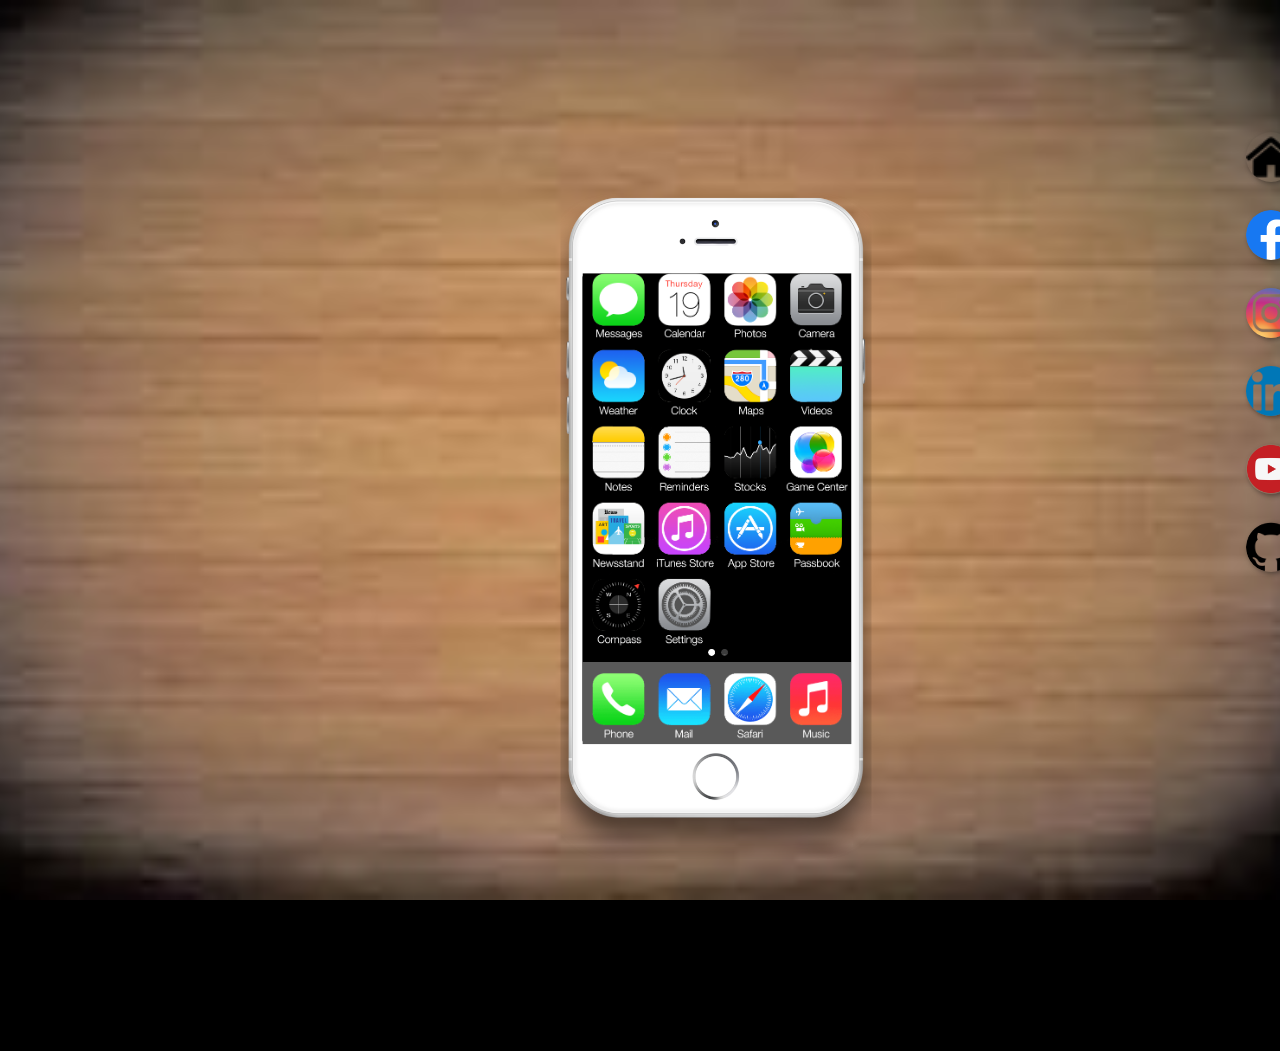
<file: index.html>
<!DOCTYPE html>
<html lang="pt-br">
<head>
    <meta charset="UTF-8">
    <meta name="viewport" content="width=device-width, initial-scale=1.0">
    <title>Network</title>
    <link rel="stylesheet" href="style/index.css">
</head>
<body>
    <main>
        <section id="telefone">
            <iframe src="home.html" frameborder="0" name="tela" id="tela"></iframe>
        </section>
        <section id="rede-social">
            <a href="home.html" target="tela"><img src="images/casa.png" alt="Home"></a><br><br>
            <a href="facebook.html" target="tela"><img src="images/facebook.png" alt="Facebook"></a><br><br>
            <a href="instagram.html" target="tela"><img src="images/instagram.png" alt="Instagram"></a><br><br>
            <a href="linkedin.html" target="tela"><img src="images/linkedin.png" alt="LinkedIn"></a><br><br>
            <a href="you-tube.html" target="tela"><img src="images/you-tube.png" alt="You-Tube"></a><br><br>
            <a href="github.html" target="tela"><img src="images/github.png" alt="GitHub"></a><br><br>
        </section>
    </main>
</body>
</html>
</file>
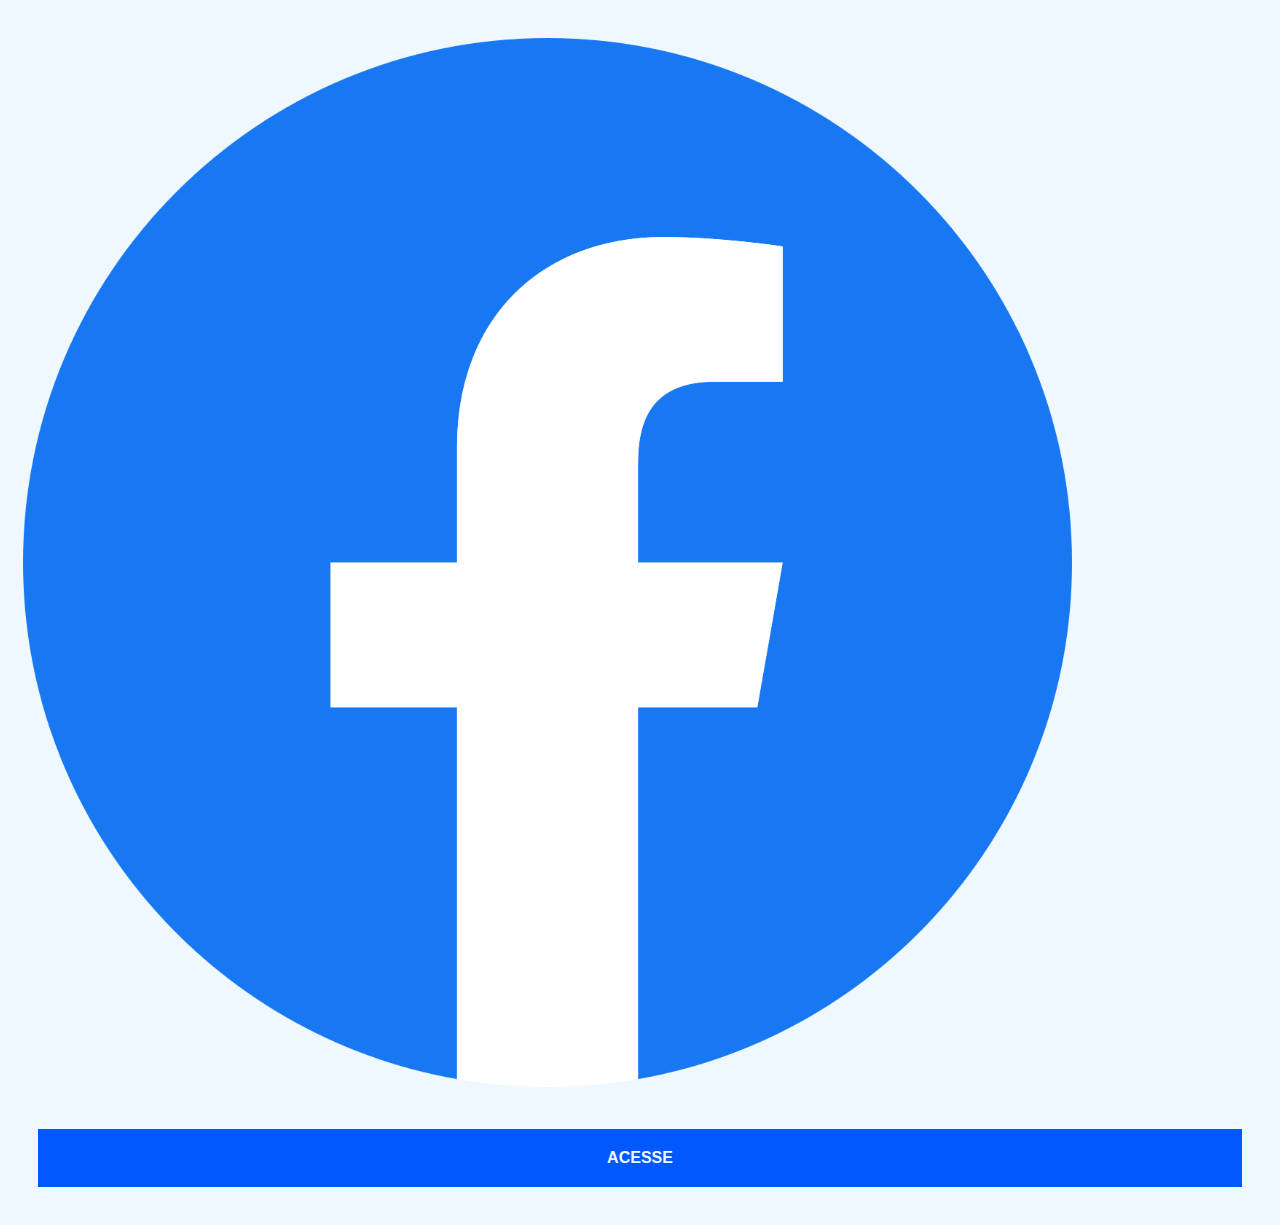
<file: facebook.html>
<!DOCTYPE html>
<html lang="en">
<head>
    <meta charset="UTF-8">
    <meta name="viewport" content="width=device-width, initial-scale=1.0">
    <title>Facebook</title>
</head>
<style>
    * {
        margin: 0px;
        padding: 0px;
        font-family: Arial, Helvetica, sans-serif;
    }

    body {
        background: aliceblue;
    }

    ::-webkit-scrollbar {
        width: 0px;
        height: 0px;
    }

    img {
        width: 82vw;
        margin-left: 0.6cm;
        margin-top: 1cm;
    }

    a {
        display: block;
        background-color: rgb(0, 89, 253);
        color: aliceblue;
        padding: 20px;
        text-align: center;
        font-weight: bolder;
        text-decoration: none;
        margin: 1cm;
    }

    a:hover {
        display: block;
        background-color: rgb(91, 91, 255);
        color: aliceblue;
        padding: 20px;
        text-align: center;
        font-weight: bolder;
        text-decoration: none;
        margin: 1cm;
    }
</style>
<body>
    <img src="images/facebook.png" alt="Facebook">
    <a href="https://www.facebook.com/" target="_blank">ACESSE</a>
</body>
</html>
</file>
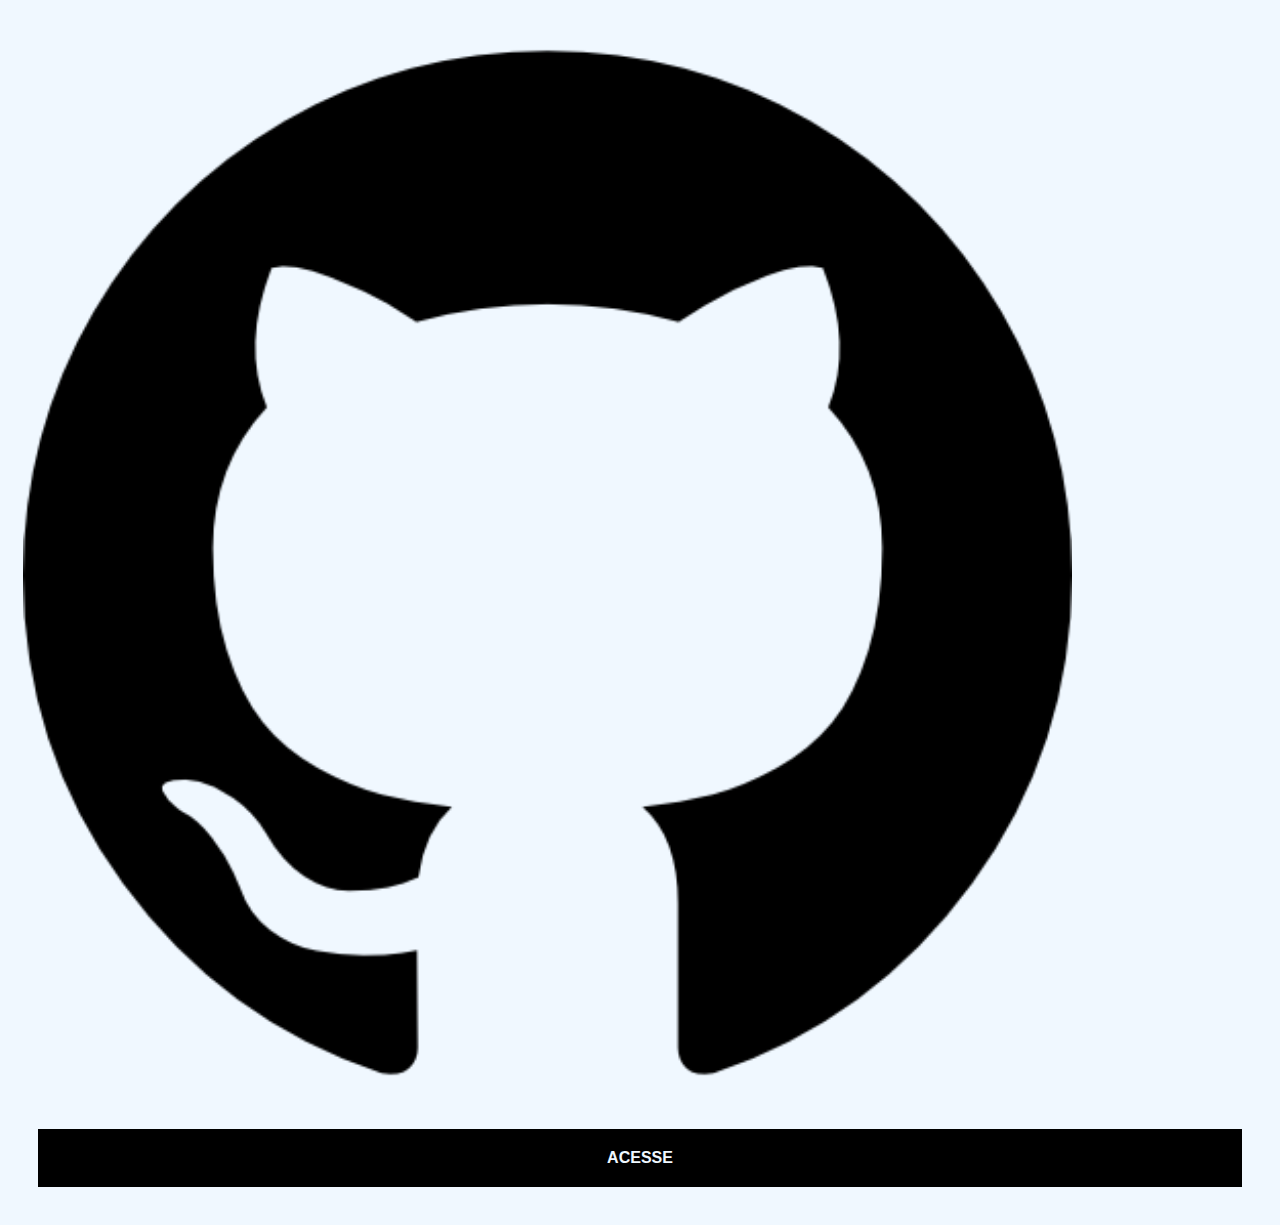
<file: github.html>
<!DOCTYPE html>
<html lang="pt-br">
<head>
    <meta charset="UTF-8">
    <meta name="viewport" content="width=device-width, initial-scale=1.0">
    <title>GitHub</title>
    <style>
        * {
            margin: 0px;
            padding: 0px;
            font-family: Arial, Helvetica, sans-serif;
        }

        body {
            background: aliceblue;
        }

        ::-webkit-scrollbar {
            width: 0px;
            height: 0px;
        }
    
        img {
            width: 82vw;
            margin-left: 0.6cm;
            margin-top: 1cm;
        }
    
        a {
            display: block;
            background-color: rgb(0, 0, 0);
            color: aliceblue;
            padding: 20px;
            text-align: center;
            font-weight: bolder;
            text-decoration: none;
            margin: 1cm;
        }
    
        a:hover {
            display: block;
            background-color: rgb(54, 54, 54);
            color: aliceblue;
            padding: 20px;
            text-align: center;
            font-weight: bolder;
            text-decoration: none;
            margin: 1cm;
        }
    </style>
</head>
<body>
    <img src="images/github.png" alt="GitHub">
    <a href="https://www.github.com/" target="_blank">ACESSE</a>
</body>
</html>
</file>
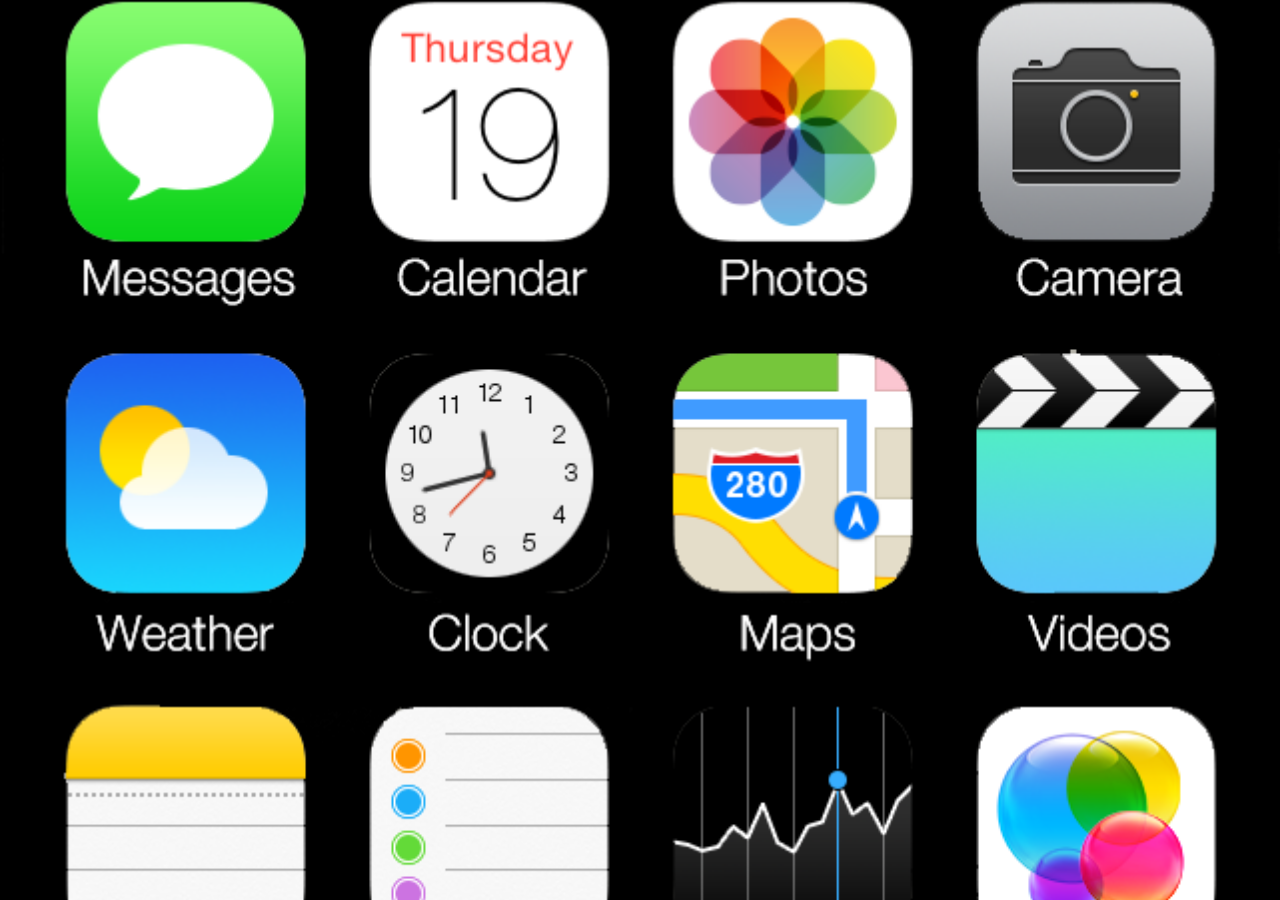
<file: home.html>
<!DOCTYPE html>
<html lang="pt-br">
<head>
    <meta charset="UTF-8">
    <meta name="viewport" content="width=device-width, initial-scale=1.0">
    <title>Home</title>
    <style>
        * {
            margin: 0px;
            padding: 0px;
        }
        body {
            width: 100vw;
            height: 100vh;
            background: black url("images/home-screen.png") no-repeat top center;
            background-size: cover;
        }
    </style>
</head>
<body>
    
</body>
</html>
</file>
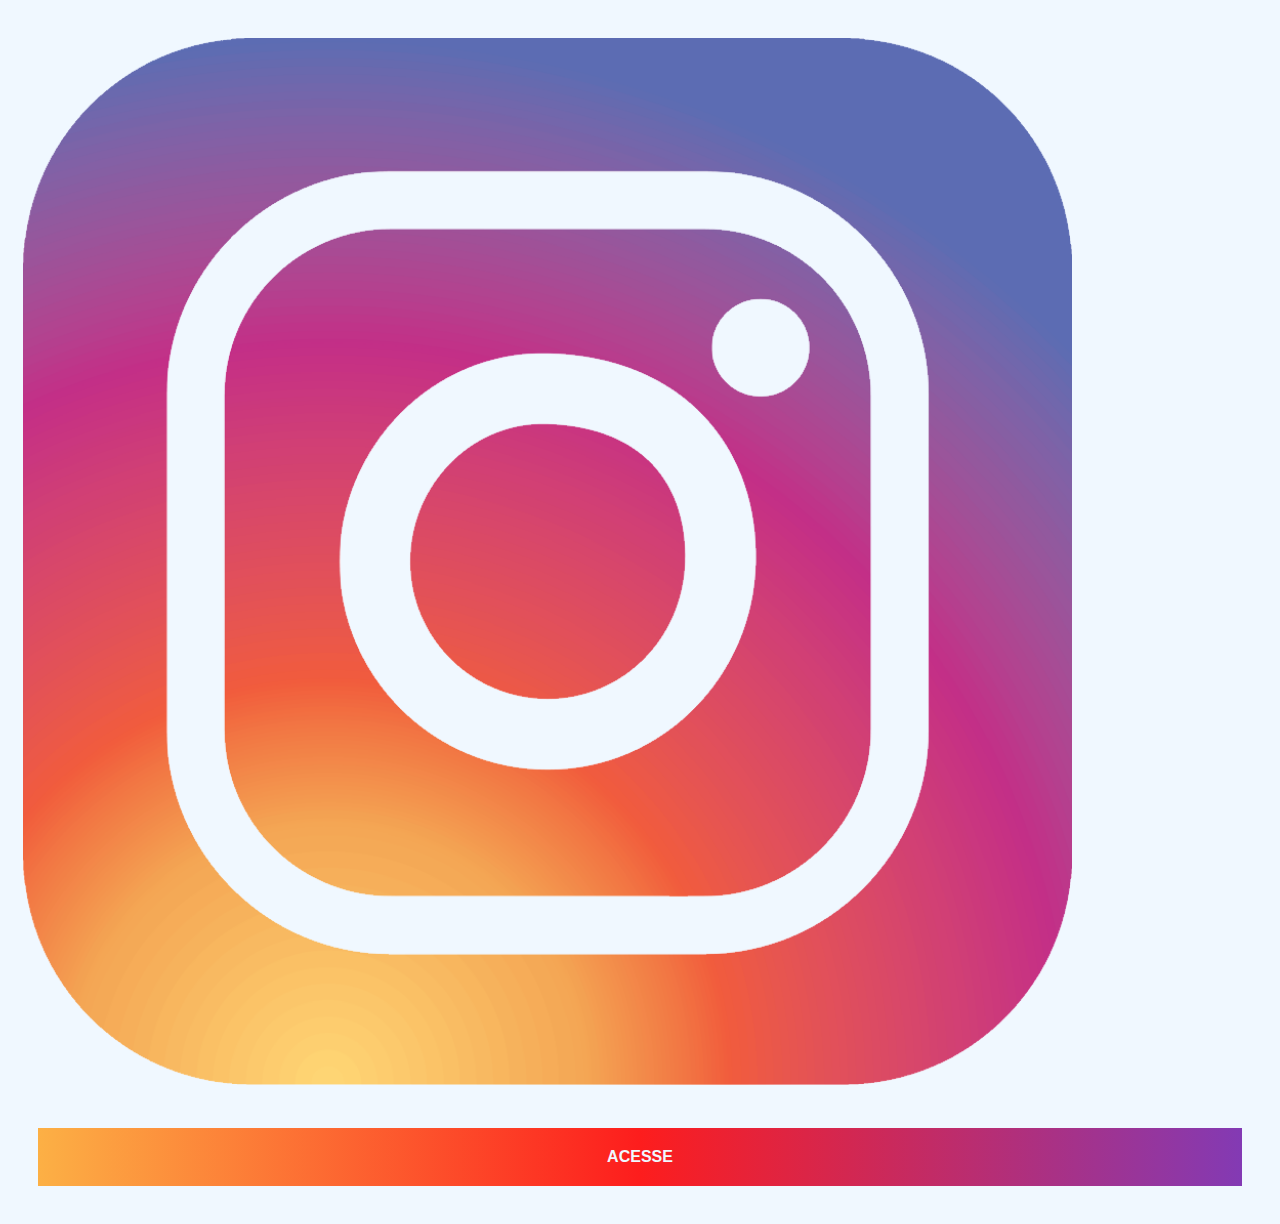
<file: instagram.html>
<!DOCTYPE html>
<html lang="en">
<head>
    <meta charset="UTF-8">
    <meta name="viewport" content="width=device-width, initial-scale=1.0">
    <title>Instagram</title>
</head>
<style>
    * {
        margin: 0px;
        padding: 0px;
        font-family: Arial, Helvetica, sans-serif;
    }

    ::-webkit-scrollbar {
        width: 0px;
        height: 0px;
    }

    body {
        background: aliceblue;
    }

    img {
        width: 82vw;
        margin-left: 0.6cm;
        margin-top: 1cm;
    }

    a {
        display: block;
        background: rgba(252,176,69,1);
        background: linear-gradient(90deg, rgba(252,176,69,1) 0%, rgba(253,29,29,1) 50%, rgba(131,58,180,1) 100%);
        color: aliceblue;
        padding: 20px;
        text-align: center;
        font-weight: bolder;
        text-decoration: none;
        margin: 1cm;
    }

    a:hover {
        display: block;
        background: rgb(131,58,180);
        background: linear-gradient(90deg, rgba(131,58,180,1) 0%, rgba(253,29,29,1) 50%, rgba(252,176,69,1) 100%);
        color: aliceblue;
        padding: 20px;
        text-align: center;
        font-weight: bolder;
        text-decoration: none;
        margin: 1cm;
    }
</style>
<body>
    <img src="images/instagram.png" alt="Instagram">
    <a href="https://www.instagram.com/" target="_blank">ACESSE</a>
</body>
</html>
</file>
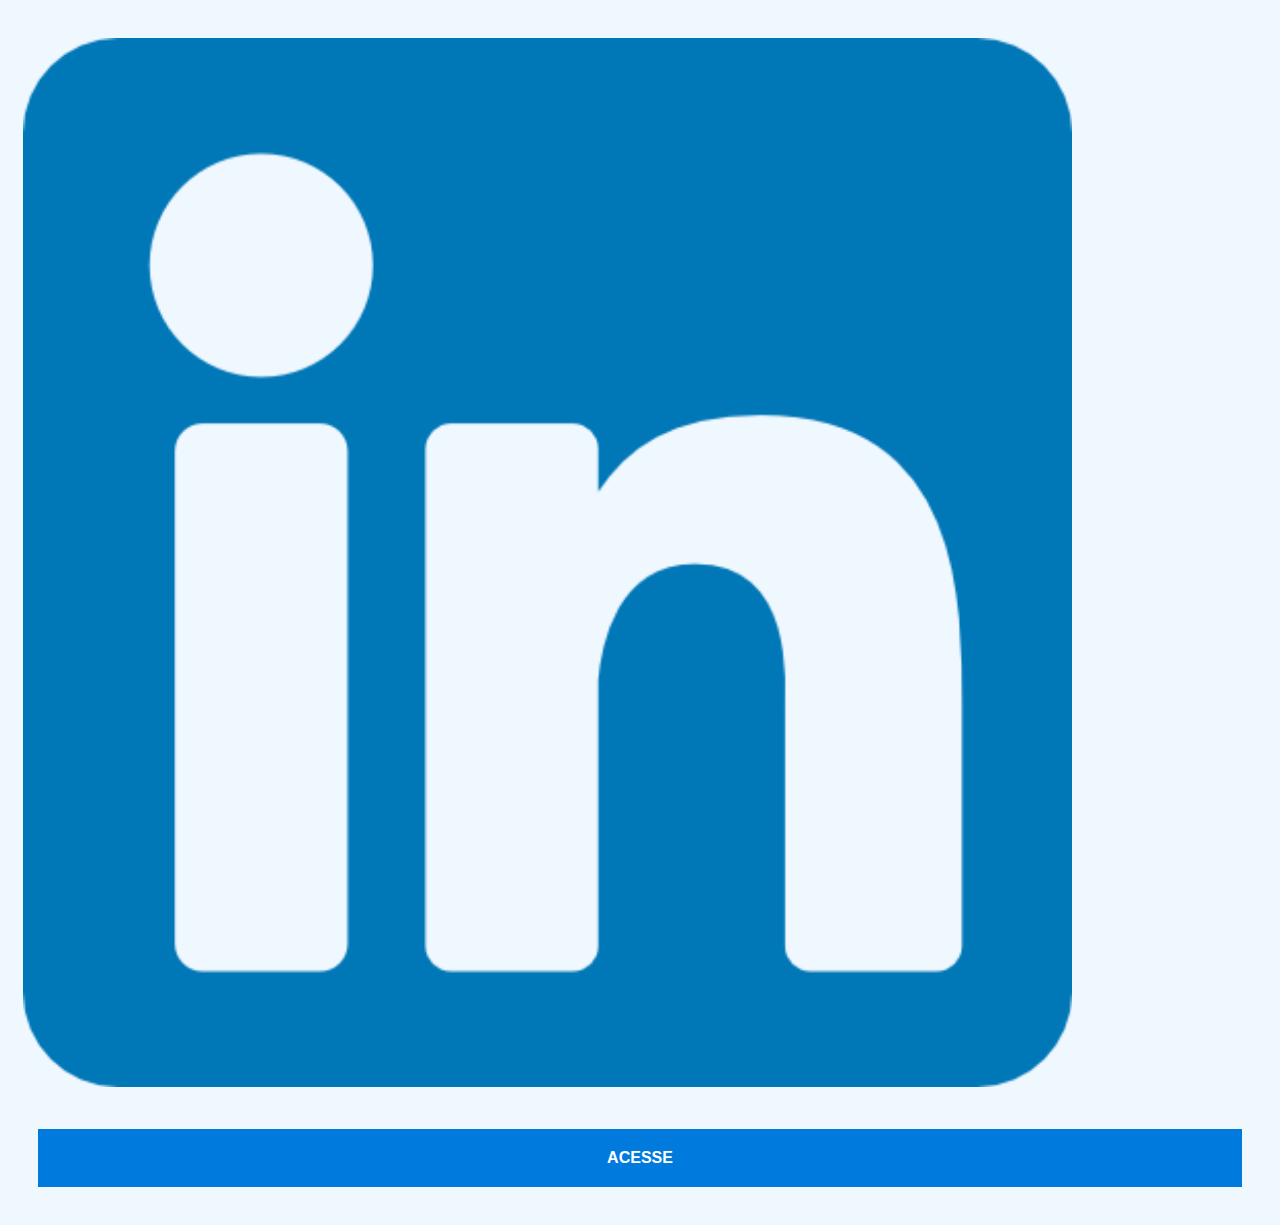
<file: linkedin.html>
<!DOCTYPE html>
<html lang="pt-br">
<head>
    <meta charset="UTF-8">
    <meta name="viewport" content="width=device-width, initial-scale=1.0">
    <title>LinkedIn</title>
</head>
<style>
    * {
        margin: 0px;
        padding: 0px;
        font-family: Arial, Helvetica, sans-serif;
    }

    body {
        background: aliceblue;
    }

    ::-webkit-scrollbar {
        width: 0px;
        height: 0px;
    }

    img {
        width: 82vw;
        margin-left: 0.6cm;
        margin-top: 1cm;
    }

    a {
        display: block;
        background-color: rgb(0, 122, 221);
        color: rgb(255, 255, 255);
        padding: 20px;
        text-align: center;
        font-weight: bolder;
        text-decoration: none;
        margin: 1cm;
    }

    a:hover {
        display: block;
        background-color: rgb(0, 85, 212);
        color: rgb(255, 255, 255);
        padding: 20px;
        text-align: center;
        font-weight: bolder;
        text-decoration: none;
        margin: 1cm;
    }
</style>
<body>
    <img src="images/linkedin.png" alt="LinkedIn">
    <a href="https://br.linkedin.com/" target="_blank">ACESSE</a>
</body>
</html>
</file>
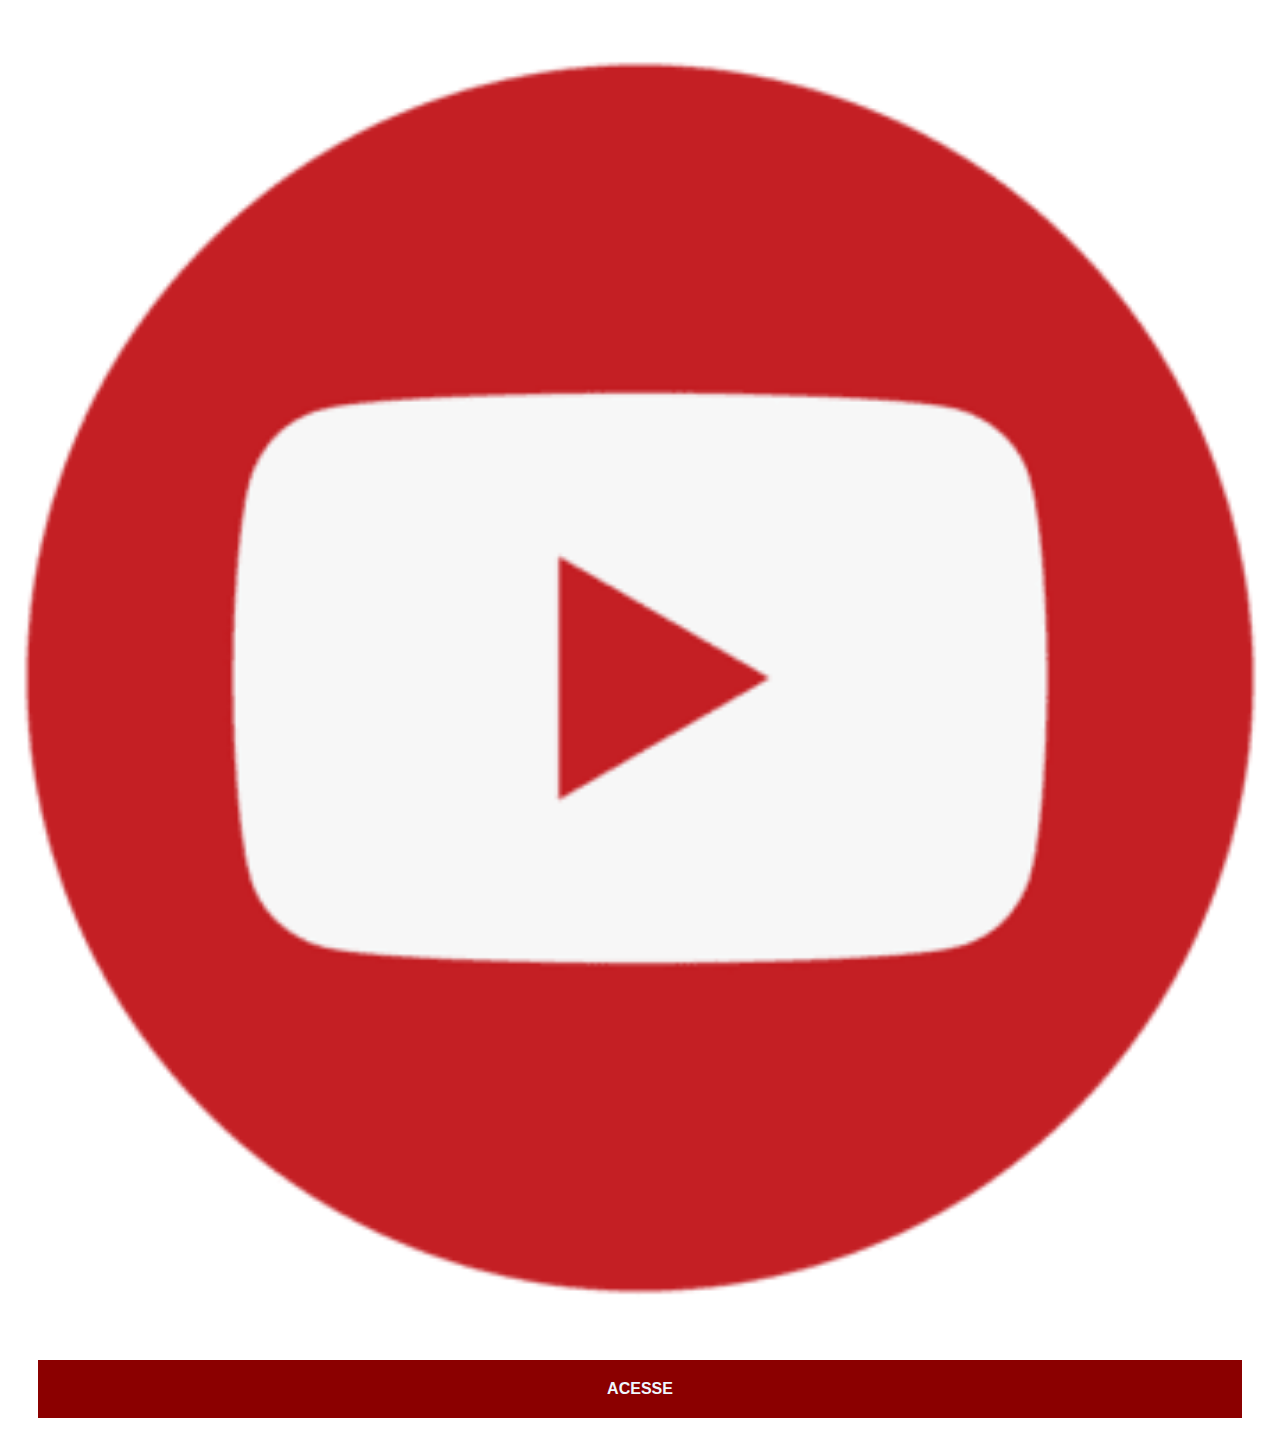
<file: you-tube.html>
<!DOCTYPE html>
<html lang="pt-br">
<head>
    <meta charset="UTF-8">
    <meta name="viewport" content="width=device-width, initial-scale=1.0">
    <title>You Tube</title>
</head>
<style>
    * {
        margin: 0px;
        padding: 0px;
        font-family: Arial, Helvetica, sans-serif;
    }

    ::-webkit-scrollbar {
        width: 0px;
        height: 0px;
    }

    img {
        width: 100vw;
        margin-top: 1cm;
    }

    a {
        display: block;
        background-color: darkred;
        color: aliceblue;
        padding: 20px;
        text-align: center;
        font-weight: bolder;
        text-decoration: none;
        margin: 1cm;
    }

    a:hover {
        display: block;
        background-color: red;
        color: aliceblue;
        padding: 20px;
        text-align: center;
        font-weight: bolder;
        text-decoration: none;
        margin: 1cm;
    }
</style>
<body>
    <img src="images/you-tube.png" alt="TouTube">
    <a href="https://www.youtube.com/" target="_blank">ACESSE</a>
</body>
</html>
</file>
<file: style/index.css>
@charset "UTF-8";

* {
    margin: 0px;
    padding: 0px;
    font-family: Arial, Helvetica, sans-serif;
}

html, body {
    height: 100vh;
    width: 100vw;
    background-color: black;
}

body {
    background: url('../images/wood.jpg') no-repeat top center;
    background-size: cover;
    background-attachment: fixed;
    padding: 2cm;
}

main {
    height: 100vh;
    position: relative;
}

section#telefone {
    position: absolute;
    top: 50%;
    left: 50%;
    transform: translate(-50%, -50%);
    height: 627px;
    width: 311px;
    background: url('../images/iphone.png') no-repeat center;
    background-size: cover;
    padding-bottom: 1.55cm;
}

iframe#tela {
    position: relative;
    top: 90px;
    left: 22px;
    width: 269px;
    height: 471px;
}

section#rede-social {
    text-align: right;
    text-decoration: none;
    padding: 1.5cm;
}

section#rede-social img{
    width: 50px;
    height: 50px;
    border-radius: 50%;
    box-shadow: 2px 2px 5px rgba(0, 0, 0, 0.400);
    margin-right: 3px;
    margin-bottom: 6px;
}

a:hover {
    border: double;
    border-radius: 50%;
    border-color: rgba(255, 255, 255, 0.801);
}
</file>
